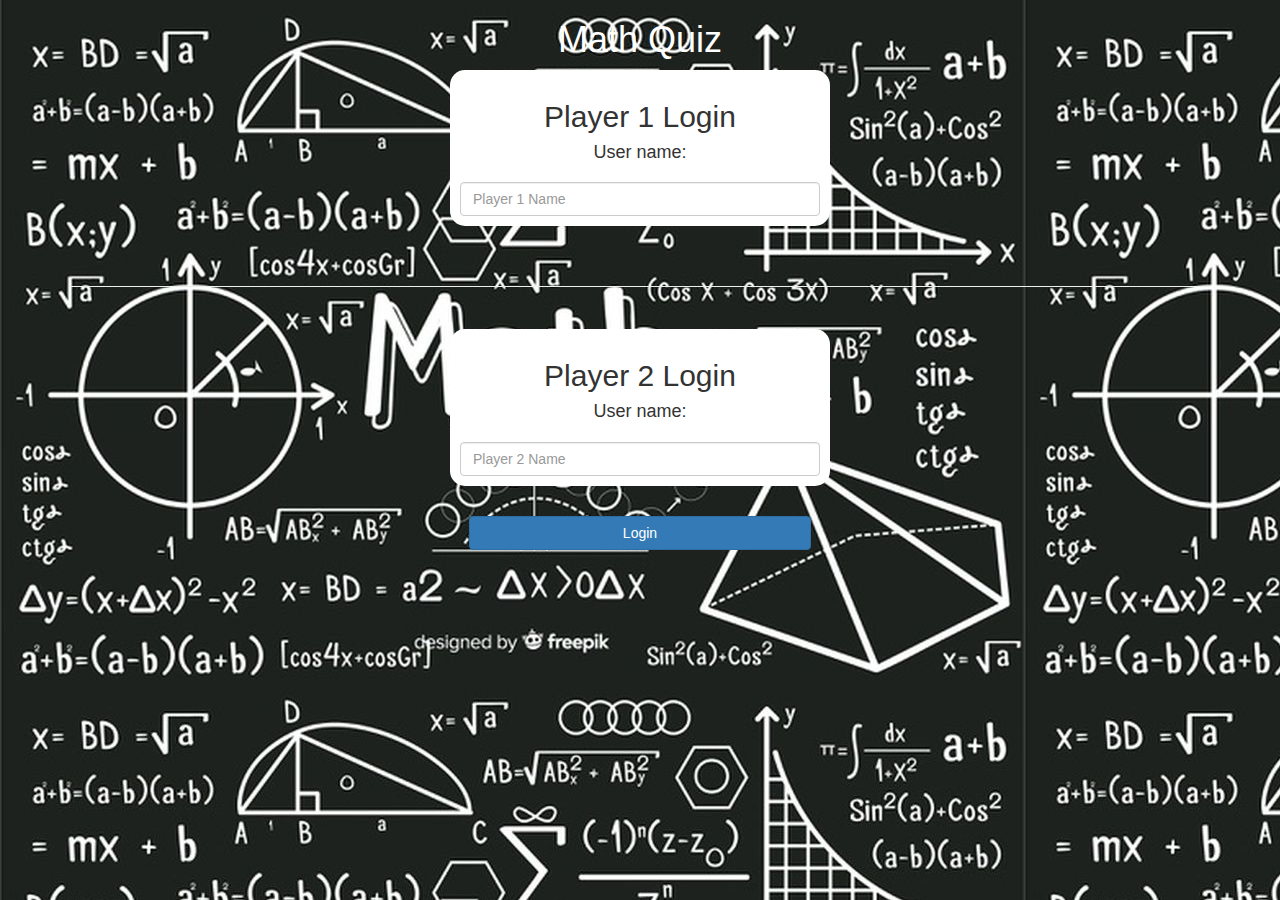
<file: index.html>
<!DOCTYPE html>
<html>
<head>
	<title>Math Quiz</title>

<meta name="viewport" content="width=device-width, initial-scale=1">
<link rel="stylesheet" href="https://maxcdn.bootstrapcdn.com/bootstrap/3.4.0/css/bootstrap.min.css">
<script src="https://ajax.googleapis.com/ajax/libs/jquery/3.4.1/jquery.min.js"></script>
<script src="https://maxcdn.bootstrapcdn.com/bootstrap/3.4.0/js/bootstrap.min.js"></script>

<link rel="stylesheet" type="text/css" href="game.css">



<script src="game_login.js"></script>
</head>
<body>
	<div class="container">
		<center>
		<h1 id="h">Math Quiz</h1>
<div class="col-lg-4 col-md-4 col-sm-8 col-xs-11 login_div1">
<h2>Player 1 Login</h3>
<h4>User name:</h4>
<input id="player1_input" class="form-control" type="text" placeholder="Player 1 Name">

</div>
<br>
<br>
<hr id="line">
<br>

<div class="col-lg-4 col-md-4 col-sm-8 col-xs-11 login_div2">
	<h2>Player 2 Login</h3>
	<h4>User name:</h4>
	<input id="player2_input" class="form-control" type="text" placeholder="Player 2 Name">
	
	</div>
	<button id="login" onclick="addUser()" class="btn btn-primary">Login</button>
	</center>
	</div>

</body>
</html>
</file>
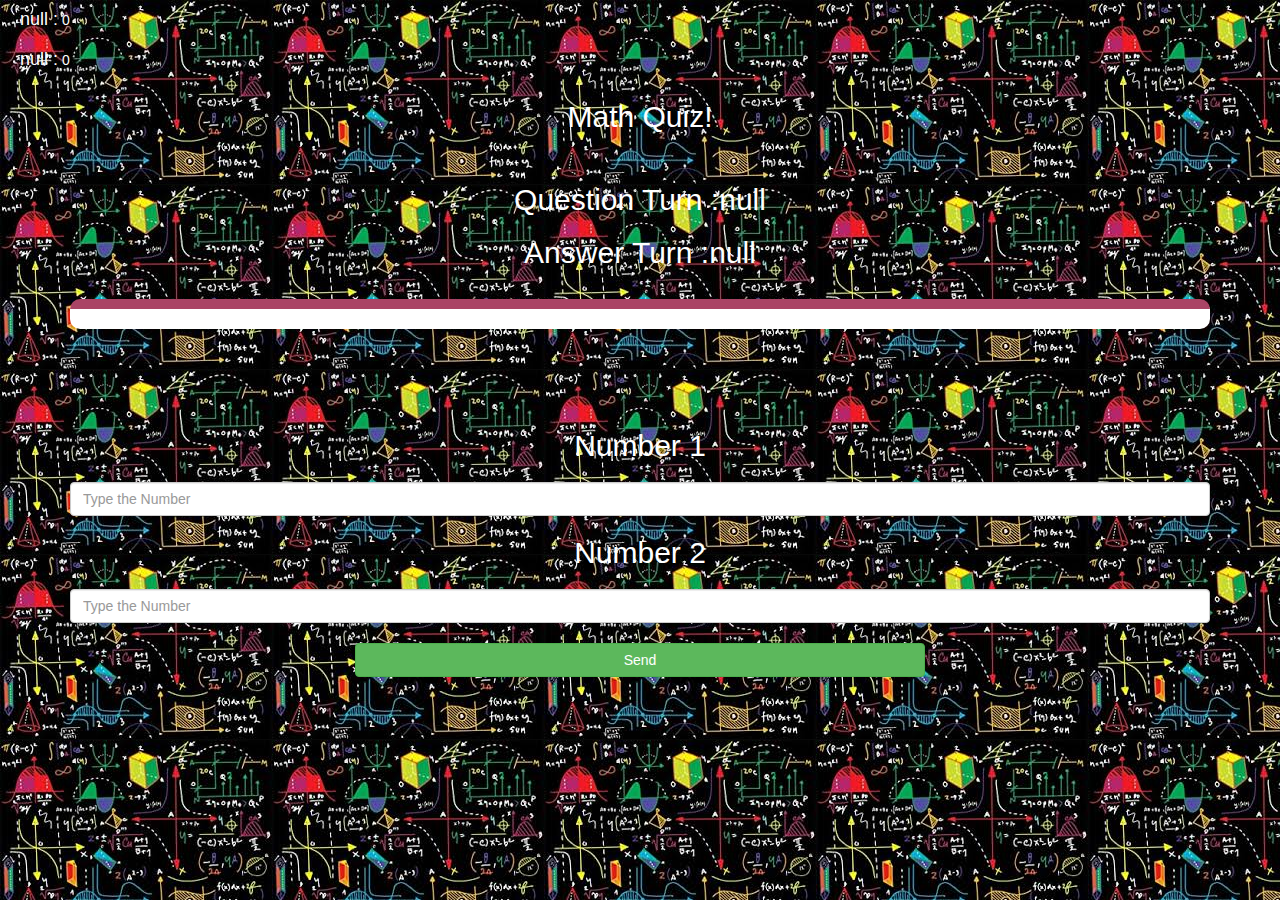
<file: game_page.html>
<!DOCTYPE html>
<html>
<head>
	<title>Math Quiz !</title>

<meta name="viewport" content="width=device-width, initial-scale=1">
<link rel="stylesheet" href="https://maxcdn.bootstrapcdn.com/bootstrap/3.4.0/css/bootstrap.min.css">
<script src="https://ajax.googleapis.com/ajax/libs/jquery/3.4.1/jquery.min.js"></script>
<script src="https://maxcdn.bootstrapcdn.com/bootstrap/3.4.0/js/bootstrap.min.js"></script>

<link rel="stylesheet" type="text/css" href="game.css">

</head>
<body id="back">


    
		
	<h4 id="player1_name"class="play"></h4>

	
	<span id="score1" class="play">0</span>
<br>

	<h4 id="player2_name" class="play"></h4>

	
		<span id="score2" class="play">0</span>

	<div class="container">
	<center>
		<h2 style="color: white;">Math Quiz!</h2>
		<br>
		<h2 id="questionturn"></h2>
		<h2 id="answerturn"></h2>
        
		<br>
		

		<div id="output"></div>
		<br>
		<br>

<br>
		<br>
         <h2 class="number">Number 1</h2>
		<input id="number1" type="text" placeholder="Type the Number" class="form-control">
		<h2 class="number">Number 2</h2>
        <input id="number2" type="text" placeholder="Type the Number" class="form-control">
		<br>
		<button id="send" onclick="send()" class="btn btn-success">Send</button>

	</center>
</div>

<script src="game_page.js"></script>
</body>
</html>
</file>
<file: game.css>
body
{
	background-image: url("back.jpg");

}
#back
{
	background-image: url("background.jpeg");
}

	.login_div1 , .login_div2
	{
		background: white;
		padding: 10px;
		float: none;
		border-radius: 15px;
		
	}

	

#player1_name , #player2_name
{
	display: inline-block;
	margin-left: 20px;
}

#h{
	color: white;
}


input
{
	width: 60%;
	margin-top: 20px;
}
#word_display
{
	letter-spacing: 5px;
}
#output
{
background: white;
border-radius: 10px;
border-top: 10px solid #AA4465;
padding: 10px;
float: none;
text-align: left;
}

#line{
	color: white;
	width: 100%;
	height: 2px;
}

#login{
	margin-top: 30px;
	width:30%;
}

#send{
	width:50%;
}

.number{
	color:white;
}

#questionturn{
	color:white;
}

#answerturn{
	color:white;
}

.play{
	color:white;	
}

#answer{
	width:30%;
	margin-bottom: 5px;
}
</file>
